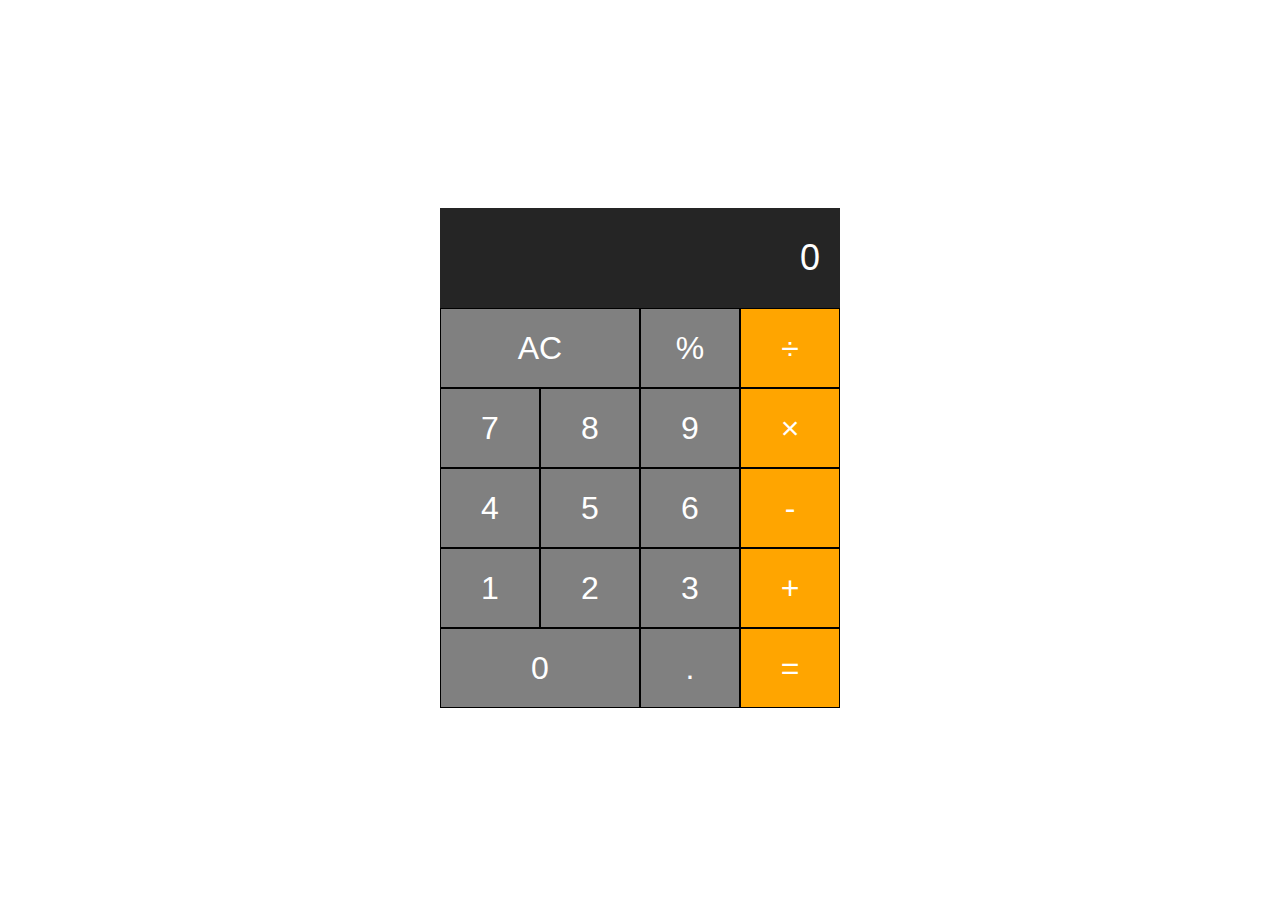
<file: index.html>
<!DOCTYPE>
    <html>
     <head>
         <meta charset="utf-8">
         <title>Calculator</title>
         <link rel="stylesheet" href="stylesheet.css">
     </head>
     <body>
         <div class="calculator">
             <input type="text" class="calculator-screen" value="0" disabled/>
             <div class="calculator-keys">
                 <div class="row">
                     <button class="all-clear">AC</button>
                     <button class="percentage">%</button>
                     <button class="operator" value="/">&divide;</button>
                 </div>
                 <div class="row">
                    <button class="number" value="7">7</button>
                    <button class="number" value="8">8</button>
                    <button class="number" value="9">9</button>
                    <button class="operator" value="*">&times;</button>
                </div>
                <div class="row">
                    <button class="number" value="4">4</button>
                    <button class="number" value="5">5</button>
                    <button class="number" value="6">6</button>
                    <button class="operator" value="-">-</button>
                </div>
                <div class="row">
                    <button class="number" value="1">1</button>
                    <button class="number" value="2">2</button>
                    <button class="number" value="3">3</button>
                    <button class="operator" value="+">+</button>
                </div>
                <div class="row">
                    <button class="number zero-btn" value="0">0</button>
                    <button class="decimal" value=".">.</button>
                    <button class="equal-sign">=</button>
                </div>

             </div>
         </div>
         <script type="text/javascript" src="script.js"></script>
     </body>
    </html>
</file>
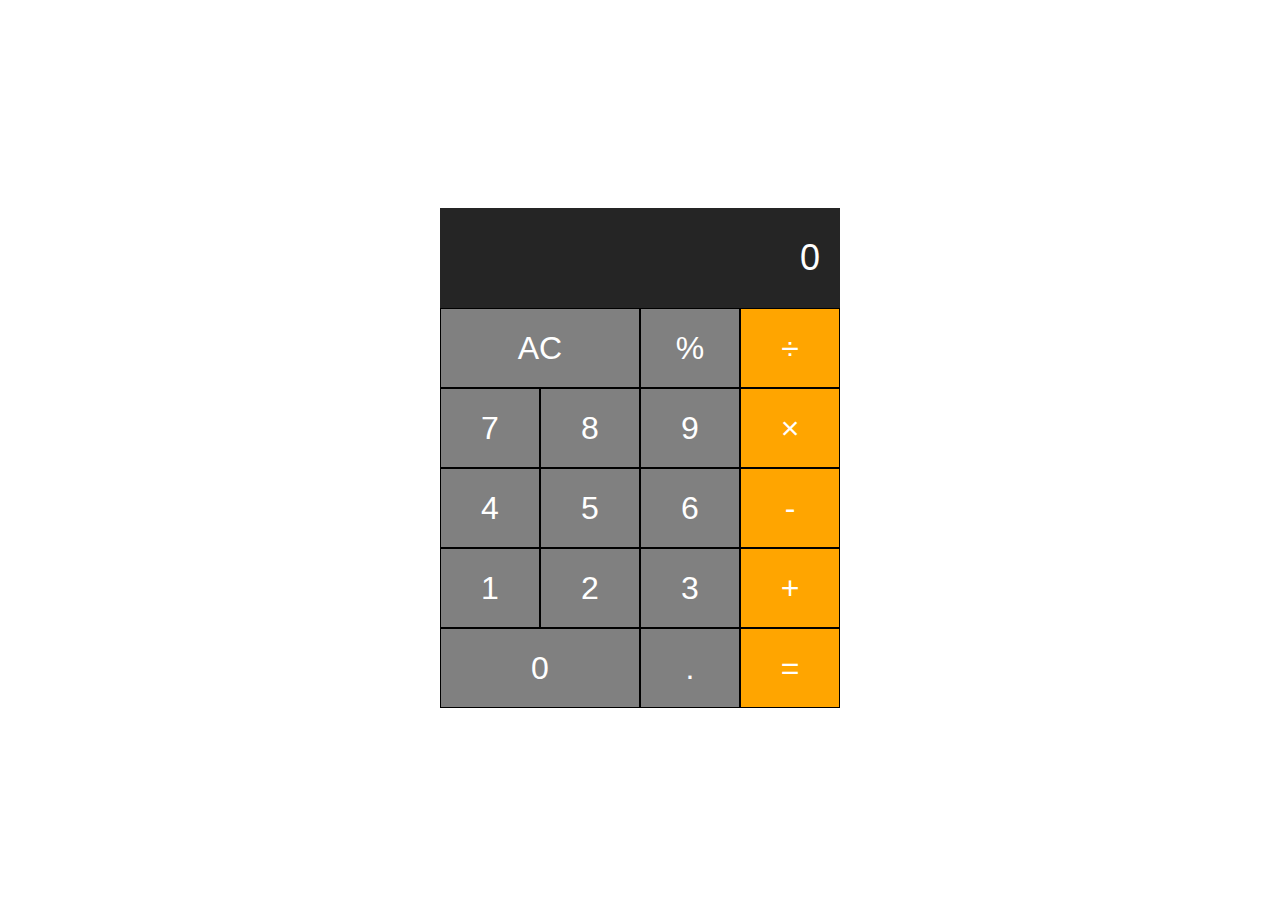
<file: Kalkulator/index.html>
<!DOCTYPE>
    <html>
     <head>
         <meta charset="utf-8">
         <title>Calculator</title>
         <link rel="stylesheet" href="stylesheet.css">
     </head>
     <body>
         <div class="calculator">
             <input type="text" class="calculator-screen" value="0" disabled/>
             <div class="calculator-keys">
                 <div class="row">
                     <button class="all-clear">AC</button>
                     <button class="percentage">%</button>
                     <button class="operator" value="/">&divide;</button>
                 </div>
                 <div class="row">
                    <button class="number" value="7">7</button>
                    <button class="number" value="8">8</button>
                    <button class="number" value="9">9</button>
                    <button class="operator" value="*">&times;</button>
                </div>
                <div class="row">
                    <button class="number" value="4">4</button>
                    <button class="number" value="5">5</button>
                    <button class="number" value="6">6</button>
                    <button class="operator" value="-">-</button>
                </div>
                <div class="row">
                    <button class="number" value="1">1</button>
                    <button class="number" value="2">2</button>
                    <button class="number" value="3">3</button>
                    <button class="operator" value="+">+</button>
                </div>
                <div class="row">
                    <button class="number zero-btn" value="0">0</button>
                    <button class="decimal" value=".">.</button>
                    <button class="equal-sign">=</button>
                </div>

             </div>
         </div>
         <script type="text/javascript" src="script.js"></script>
     </body>
    </html>
</file>
<file: stylesheet.css>
.calculator {
    text-align: center;
    margin: 0 auto;
    padding-top: 200px;
    width: 400px;
}
.calculator-screen {
    width: 100%;
    height: 100px;
    background-color: #252525;
    color: #fff;
    text-align: right;
    font-size: 36px;
    border: none;
    padding: 0 20px;
    box-sizing: border-box;
}
.calculator-keys {
    width: 100%;
}
.row {
    display: flex;
}
button {
    height: 80px;
    background-color: gray;
    border: 1px solid black;
    font-size: 32px;
    color: #fff;
    width: 25%;
    outline: none;
}
.all-clear, .zero-btn {
    width: 50%;
}
.operator, .equal-sign {
    background-color: orange;
}
button:hover {
    background-color: darkgray;
}
.operator:hover, .equal-sign:hover {
    background-color: darkorange;
}
</file>
<file: Kalkulator/stylesheet.css>
.calculator {
    text-align: center;
    margin: 0 auto;
    padding-top: 200px;
    width: 400px;
}
.calculator-screen {
    width: 100%;
    height: 100px;
    background-color: #252525;
    color: #fff;
    text-align: right;
    font-size: 36px;
    border: none;
    padding: 0 20px;
    box-sizing: border-box;
}
.calculator-keys {
    width: 100%;
}
.row {
    display: flex;
}
button {
    height: 80px;
    background-color: gray;
    border: 1px solid black;
    font-size: 32px;
    color: #fff;
    width: 25%;
    outline: none;
}
.all-clear, .zero-btn {
    width: 50%;
}
.operator, .equal-sign {
    background-color: orange;
}
button:hover {
    background-color: darkgray;
}
.operator:hover, .equal-sign:hover {
    background-color: darkorange;
}
</file>
